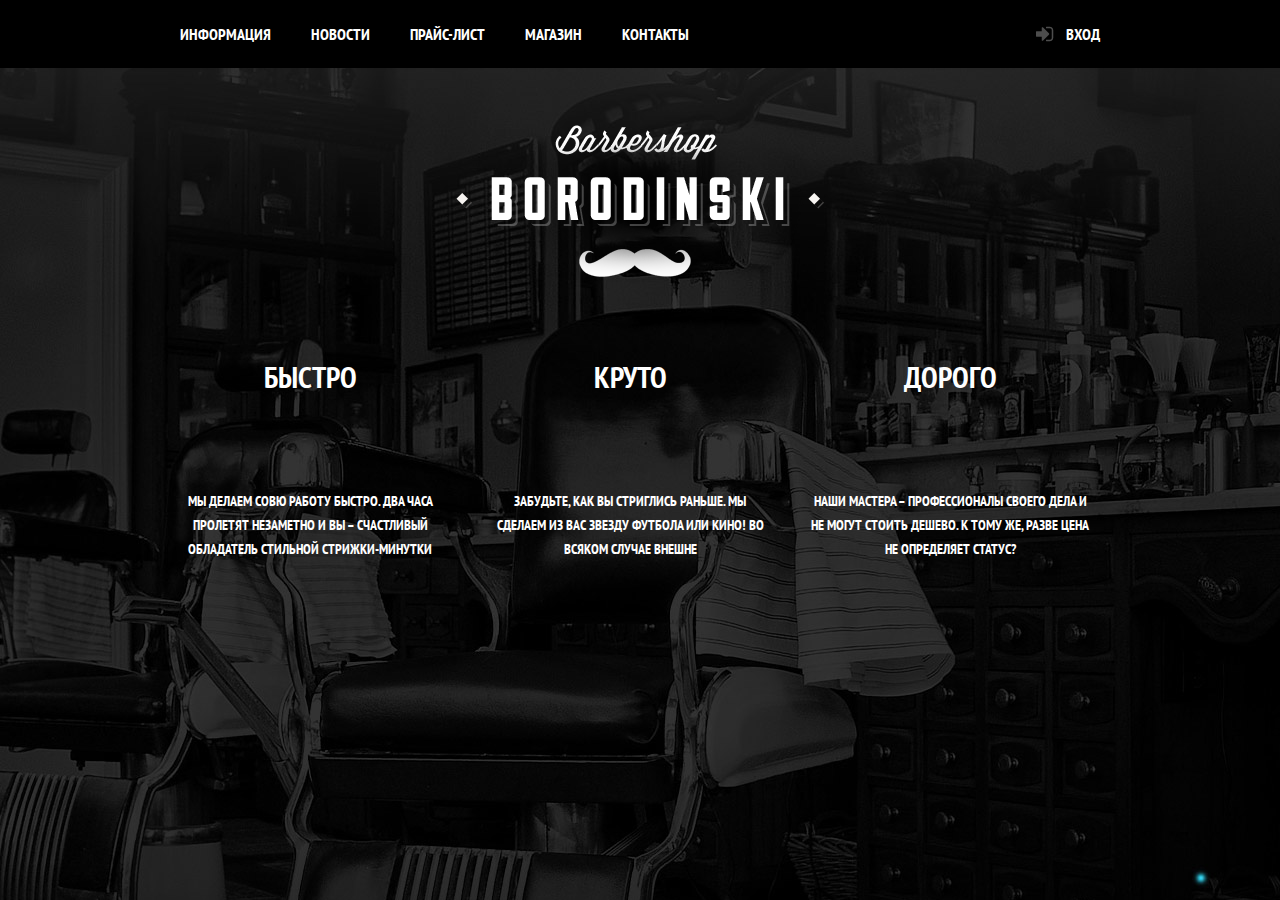
<file: barbershop final/index.html>
<!DOCTYPE html>
<html lang="ru">
<head>
    <meta charset="UTF-8">
    <title>Барбершоп Бородинский</title>
    <link rel="stylesheet" href="css/normalize.css">
    <link rel="stylesheet" href="css/main.css">
    <link href="https://fonts.googleapis.com/css?family=PT+Sans+Narrow:400,700&amp;subset=cyrillic" rel="stylesheet">
</head>
<body>
<header class="main-header">
    <div class="container clearfix">
        <nav class="main-menu">
            <ul>
                <li><a href="#">Информация</a></li>
                <li><a href="#">Новости</a></li>
                <li><a href="#">Прайс-лист</a></li>
                <li><a href="#">Магазин</a></li>
                <li><a href="#">Контакты</a></li>
            </ul>
        </nav>
        <div class="userblock">
            <a href="#">Вход</a>
        </div>
    </div>
</header>
<main class="container">
    <div class="logo">
        <img src="img/logo.png" alt="Бородинский">
    </div>
    <div class="promo clearfix">
        <div class="promo-item">
            <h2>Быстро</h2>
            <p>Мы делаем совю работу быстро. Два часа пролетят незаметно и вы &ndash; счастливый обладатель стильной стрижки-минутки</p>
        </div>
        <div class="promo-item">
            <h2>Круто</h2>
            <p>Забудьте, как вы стриглись раньше. Мы сделаем из вас звезду футбола или кино! Во всяком случае внешне</p>
        </div>
        <div class="promo-item">
            <h2>Дорого</h2>
            <p>Наши мастера &ndash; профессионалы своего дела и не могут стоить дешево. К тому же, разве цена не определяет статус?</p>
        </div>
    </div>
</main>
<footer>

</footer>

</body>
</html>
</file>
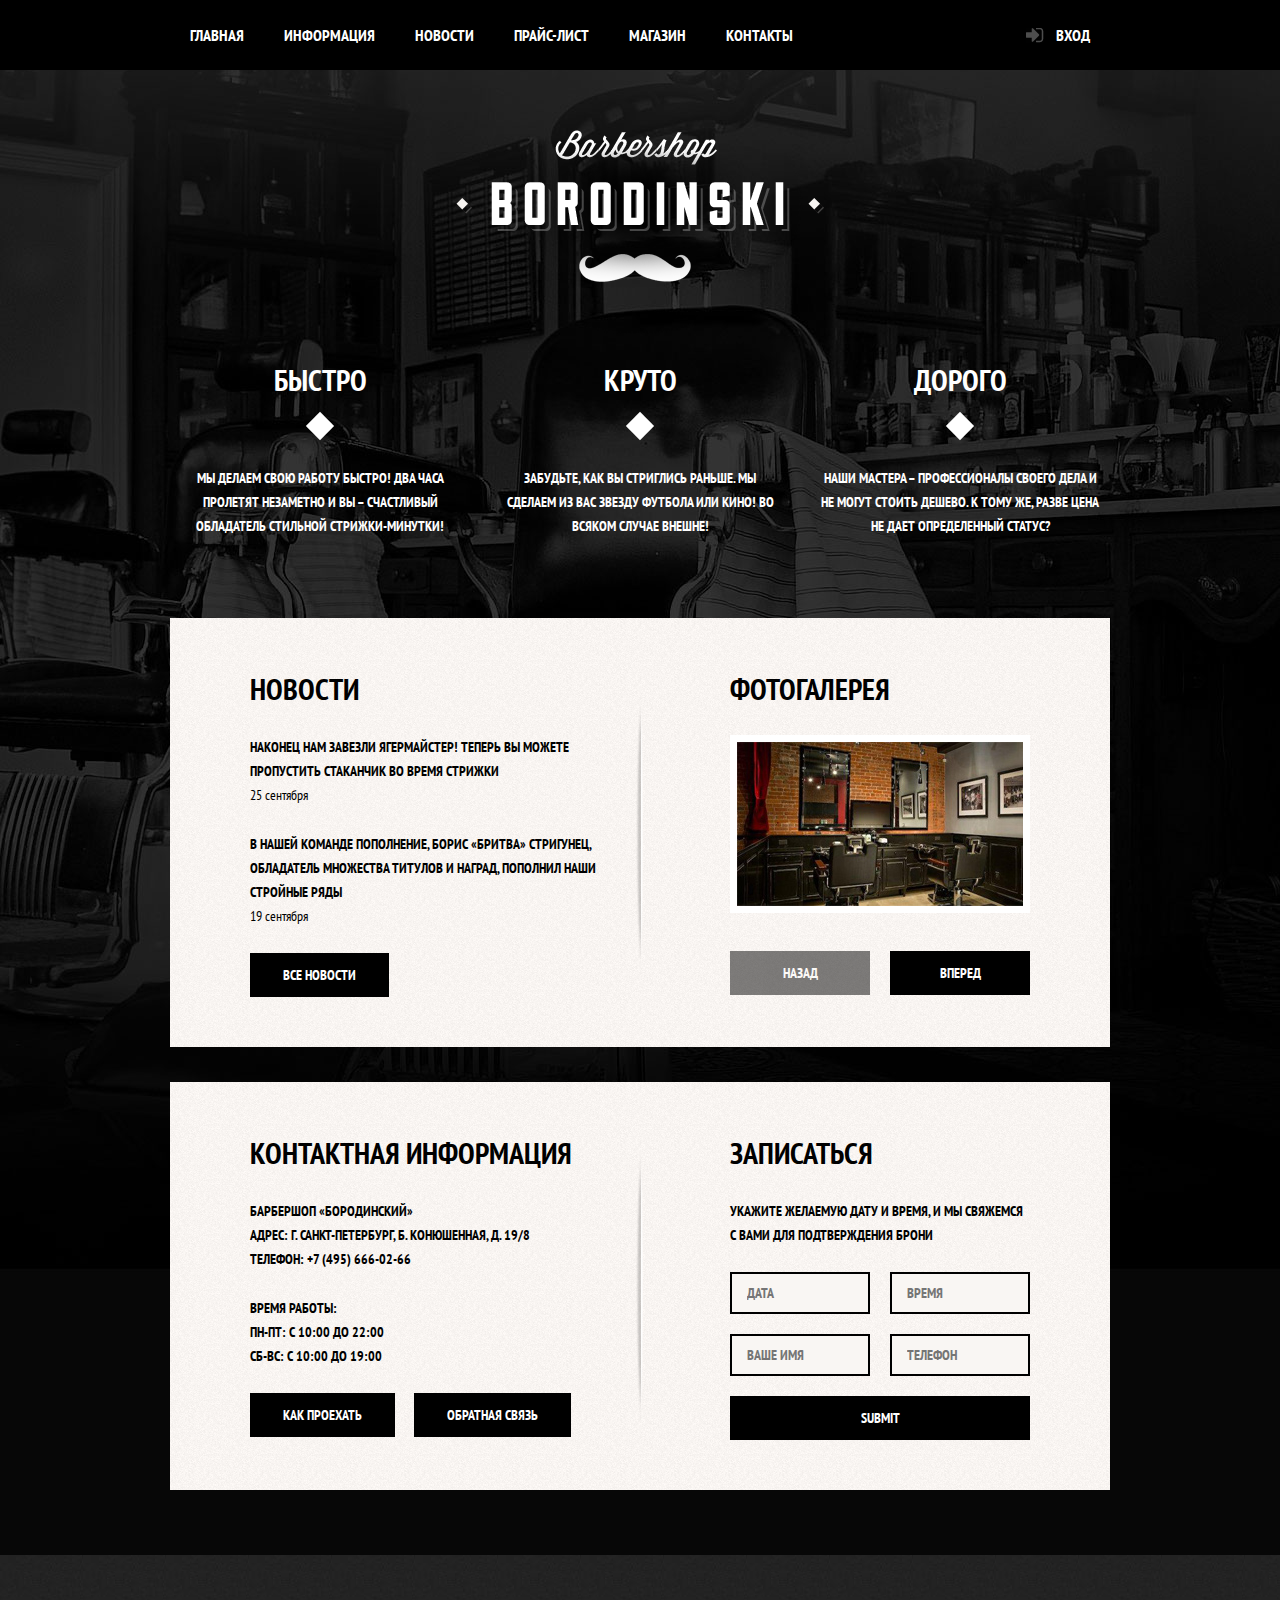
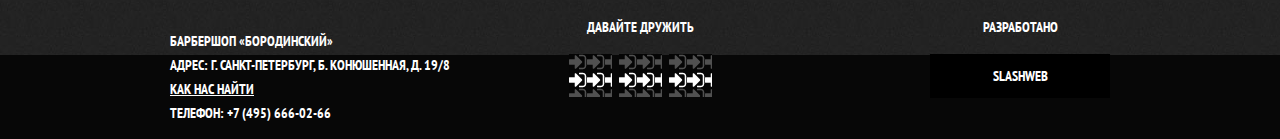
<file: barbershop_phpstorm/index.html>
<!DOCTYPE html>
<html lang="ru">
<head>
    <meta charset="UTF-8">
    <title>Барбершоп Бородинский</title>
    <link href="https://fonts.googleapis.com/css?family=PT+Sans+Narrow:400,700&amp;subset=cyrillic" rel="stylesheet">
    <link rel="stylesheet" href="css/normalize.css">
    <link rel="stylesheet" href="css/main.css">
</head>
<body>
<header class="index-header">
    <div class="container clearfix">
        <nav class="index-menu">
            <ul>
                <li>
                    <a href="#">Главная</a>
                </li>
                <li>
                    <a href="#">Информация</a>
                </li>
                <li>
                    <a href="#">Новости</a>
                </li>
                <li>
                    <a href="#">Прайс-лист</a>
                </li>
                <li>
                    <a href="#">Магазин</a>
                </li>
                <li>
                    <a href="#">Контакты</a>
                </li>
            </ul>
        </nav>
        <div class="userblock">
            <a class="login" href="#">Вход</a>
        </div>
    </div>
</header>
<main class="container">
    <div class="index-logo">
        <img src="img/Logo.png" alt="Барбершоп">
    </div>
    <section class="promo clearfix">
        <div class="promo-block">
            <span class="promo-name">Быстро</span>
            <p>Мы делаем свою работу быстро! Два часа пролетят незаметно и вы &ndash; счастливый обладатель стильной
                стрижки-минутки!</p>
        </div>
        <div class="promo-block">
            <span class="promo-name">Круто</span>
            <p>Забудьте, как вы стриглись раньше. Мы сделаем из вас звезду футбола или кино! Во всяком случае
                внешне!</p>
        </div>
        <div class="promo-block">
            <span class="promo-name">Дорого</span>
            <p>Наши мастера &ndash; профессионалы своего дела и не могут стоить дешево. К тому же, разве цена не дает
                определенный статус?</p>
        </div>
    </section>
    <div class="index-info-block clearfix">
        <div class="info-block-left">
            <h2>Новости</h2>
            <ul class="news-preview">
                <li>
                    <p>Наконец нам завезли Ягермайстер! Теперь вы можете пропустить стаканчик во время стрижки</p>
                    <time datetime="2017-09-25">25 сентября</time>
                </li>
                <li>
                    <p>В нашей команде пополнение, Борис <q>Бритва</q> Стригунец, обладатель множества титулов и наград,
                        пополнил наши стройные ряды</p>
                    <time datetime="2017-09-19">19 сентября</time>
                </li>
            </ul>
            <a class="btn" href="#">Все новости</a>
        </div>
        <div class="info-block-right">
            <h2>Фотогалерея</h2>
            <div class="gallery">
                <figure class="gallery-content">
                    <img src="img/photo_1.jpg" alt="" width="286" height="164">
                </figure>
                <button class="btn gallery-prev" disabled>Назад</button>
                <button class="btn gallery-next">Вперед</button>
            </div>
        </div>
    </div>
    <div class="index-info-block clearfix">
        <div class="info-block-left">
            <h2>Контактная информация</h2>
            <p>
                Барбершоп <q>Бородинский</q><br>
                Адрес: г. Санкт-Петербург, б. Конюшенная, д. 19/8<br>
                телефон: +7 (495) 666-02-66
            </p>
            <p>
                Время работы:<br>
                пн-пт: с 10:00 до 22:00<br>
                сб-вс: с 10:00 до 19:00
            </p>
            <a class="btn" href="#">Как проехать</a>
            <a class="btn" href="#">Обратная связь</a>
        </div>
        <div class="info-block-right">
            <h2>Записаться</h2>
            <p>Укажите желаемую дату и время, и мы свяжемся с вами для подтверждения брони</p>
            <form class="appointment-form" action="https://echo.htmlacademy.ru" method="post">
                <input name="date" value="" placeholder="Дата">
                <input name="time" value="" placeholder="Время">
                <input name="name" value="" placeholder="Ваше имя">
                <input name="tel" value="" placeholder="Телефон"><br>
                <input class="btn" type="submit" name="Отправить">
            </form>
        </div>
    </div>
</main>
<footer class="index-footer">
    <div class="container">
        <section class="footer-contacts">
            <p>
                Барбершоп <q>Бородинский</q><br>
                Адрес: г. Санкт-Петербург, б. Конюшенная, д. 19/8<br>
                <a href="#">Как нас найти</a><br>
                телефон: +7 (495) 666-02-66
            </p>
        </section>
        <section class="footer-social clearfix">
            <p>Давайте дружить</p>
            <a class="social-btn vk" href="#">Вконтакте</a>
            <a class="social-btn fb" href="#">Фейсбук</a>
            <a class="social-btn inst" href="#">Инстаграм</a>
        </section>
        <section class="footer-developed">
            <p>Разработано</p>
            <a class="btn" href="#">SLASHWEB</a>
        </section>
    </div>
</footer>
</body>
</html>
</file>
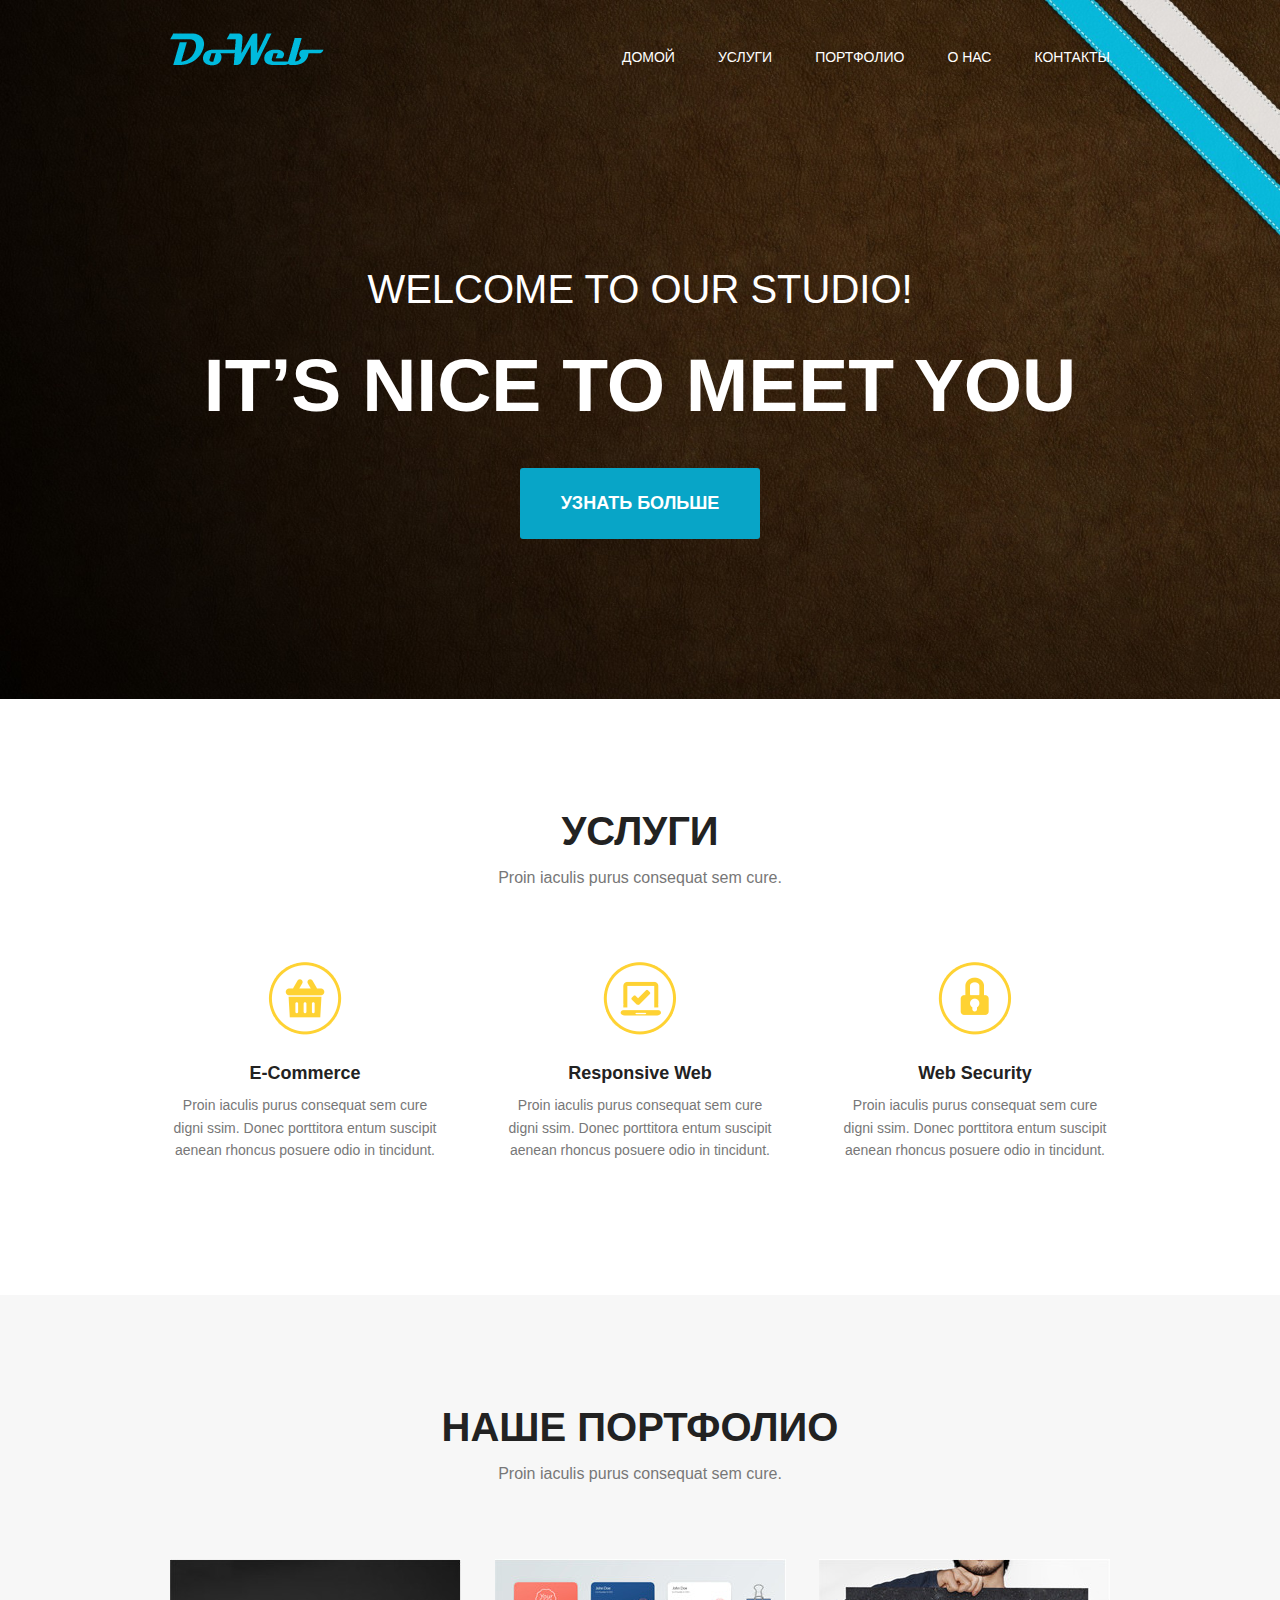
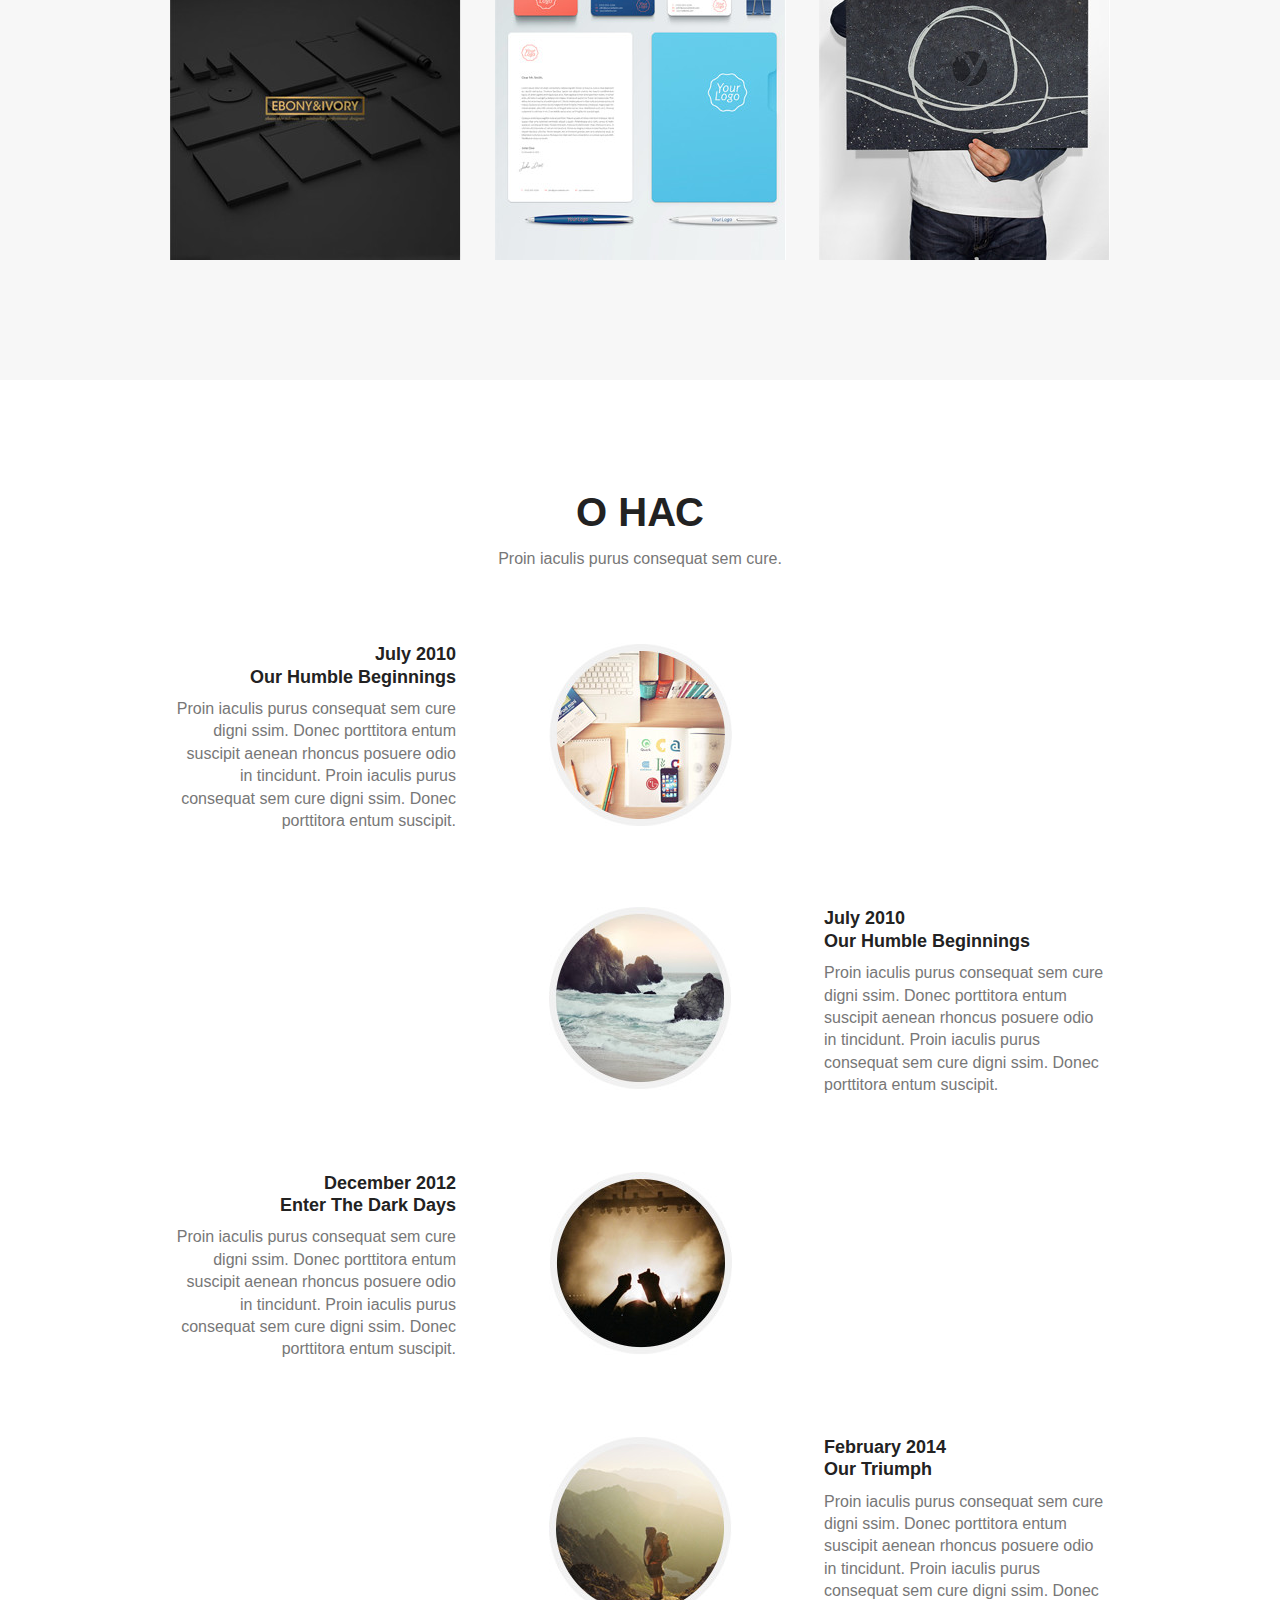
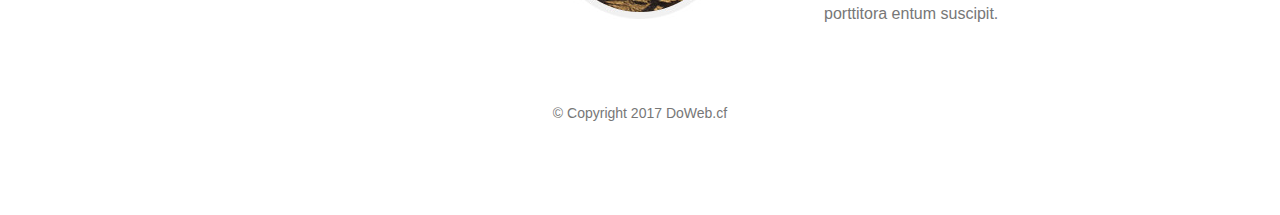
<file: wayup/index.html>
<!doctype html>
<html lang="ru">
<head>
    <meta charset="UTF-8">
    <title>DoWeb</title>
    <link rel="stylesheet" href="css/normalize.css">
    <link rel="stylesheet" href="css/main.css">
    <link rel="icon" href="img/favicon.png">
</head>
<body>

<header>
    <div class="container">
        <div class="heading clearfix">
            <img src="img/DoWeb.png" alt="DoWeb" class="logo">
            <nav>
                <ul class="menu">
                    <li>
                        <a href="#">Домой</a>
                    </li>
                    <li>
                        <a href="#services">Услуги</a>
                    </li>
                    <li>
                        <a href="#portfolio">Портфолио</a>
                    </li>
                    <li>
                        <a href="#about">О нас</a>
                    </li>
                    <li>
                        <a href="#footer">Контакты</a>
                    </li>
                </ul>
            </nav>
        </div>
        <div class="titles">
            <div class="titles-first">
                Welcome To Our Studio!
            </div>
            <h1>
                It’s nice to Meet you
            </h1>
        </div>
        <a href="#" class="btn">Узнать больше</a>
    </div>
</header>

<section id="services">
    <div class="container">
        <div class="names">
            <h2>
                Услуги
            </h2>
            <p>
                Proin iaculis purus consequat sem cure.
            </p>
        </div>
        <div class="services clearfix">
            <div class="services-item">
                <img src="img/icon1.png" alt="icon">
                <h3>
                    E-Commerce
                </h3>
                <p>
                    Proin iaculis purus consequat sem cure
                    digni ssim. Donec porttitora entum suscipit
                    aenean rhoncus posuere odio in tincidunt.
                </p>
            </div>
            <div class="services-item">
                <img src="img/icon2.png" alt="icon">
                <h3>
                    Responsive Web
                </h3>
                <p>
                    Proin iaculis purus consequat sem cure
                    digni ssim. Donec porttitora entum suscipit
                    aenean rhoncus posuere odio in tincidunt.
                </p>
            </div>
            <div class="services-item">
                <img src="img/icon3.png" alt="icon">
                <h3>
                    Web Security
                </h3>
                <p>
                    Proin iaculis purus consequat sem cure
                    digni ssim. Donec porttitora entum suscipit
                    aenean rhoncus posuere odio in tincidunt.
                </p>
            </div>
        </div>
    </div>
</section>
<section id="portfolio">
    <div class="container">
        <div class="names">
            <h2>
                Наше портфолио
            </h2>
            <p>
                Proin iaculis purus consequat sem cure.
            </p>
        </div>
        <div class="works clearfix">
            <img src="img/img1.jpg" alt="Работа">
            <img src="img/img2.jpg" alt="Работа">
            <img src="img/img3.jpg" alt="Работа">
        </div>
    </div>
</section>
<section id="about">
    <div class="container">
        <div class="names">
            <h2>
                О нас
            </h2>
            <p>
                Proin iaculis purus consequat sem cure.
            </p>
            <div class="date left clearfix">
                <div class="event">
                    <h3>
                        July 2010<br>
                        Our Humble Beginnings
                    </h3>

                    <p>
                        Proin iaculis purus consequat sem cure
                        digni ssim. Donec porttitora entum suscipit
                        aenean rhoncus posuere odio in tincidunt. Proin
                        iaculis purus consequat sem cure digni
                        ssim. Donec porttitora entum suscipit.
                    </p>
                </div>
                <div class="event-image">
                    <img src="img/about1.jpg" alt="event1">
                </div>
            </div>
            <div class="date right clearfix">
                <div class="event">
                    <h3>
                        July 2010<br>
                        Our Humble Beginnings
                    </h3>

                    <p>
                        Proin iaculis purus consequat sem cure
                        digni ssim. Donec porttitora entum suscipit
                        aenean rhoncus posuere odio in tincidunt. Proin
                        iaculis purus consequat sem cure digni
                        ssim. Donec porttitora entum suscipit.
                    </p>
                </div>
                <div class="event-image">
                    <img src="img/about2.jpg" alt="event2">
                </div>
            </div>
            <div class="date left clearfix">
                <div class="event">
                    <h3>
                        December 2012<br>
                        Enter The Dark Days
                    </h3>

                    <p>
                        Proin iaculis purus consequat sem cure
                        digni ssim. Donec porttitora entum suscipit
                        aenean rhoncus posuere odio in tincidunt. Proin
                        iaculis purus consequat sem cure digni
                        ssim. Donec porttitora entum suscipit.
                    </p>
                </div>
                <div class="event-image">
                    <img src="img/about3.jpg" alt="event3">
                </div>
            </div>
            <div class="date right clearfix">
                <div class="event">
                    <h3>
                        February 2014<br>
                        Our Triumph
                    </h3>

                    <p>
                        Proin iaculis purus consequat sem cure
                        digni ssim. Donec porttitora entum suscipit
                        aenean rhoncus posuere odio in tincidunt. Proin
                        iaculis purus consequat sem cure digni
                        ssim. Donec porttitora entum suscipit.
                    </p>
                </div>
                <div class="event-image">
                    <img src="img/about4.jpg" alt="event4">
                </div>
            </div>
        </div>
    </div>
</section>
<footer id="footer">
    <div class="container">
        <div>
            <p>
                <a href="http://doweb.cf/">&copy Copyright 2017 DoWeb.cf</a>
            </p>
        </div>

    </div>
</footer>

</body>
</html>


<!--Проверка гита-->
<!--Проверка гита2-->
</file>
<file: barbershop final/css/main.css>
body {
    font-family: 'PT Sans Narrow', sans-serif;
    background: #000000 url("../img/back-main.jpg") no-repeat center top;
    margin: 0;
    padding: 0;
    color: #ffffff;
    font-size: 14px;
    text-transform: uppercase;
}

.container {
    width: 960px;
    margin: 0 auto;
    padding: 0 10px;
}

.clearfix {
    content: "";
    display: table;
    clear: both;
}

.main-header {
    background: #000000;
    font-size: 0;
}

.main-menu {
    float: left;
}

.main-menu ul {
    margin: 0;
    padding: 0;
}

.main-menu li {
    display: inline-block;
    vertical-align: top;
    padding: 25px 20px;
}

.main-menu li:hover {
    background: #242424;
}

.main-menu a {
    text-decoration: none;
    font-size: 16px;
    color: white;
    font-weight: 700;
}

.userblock {
    float: right;
    position: relative;
}

.userblock a {
    text-decoration: none;
    font-size: 16px;
    color: white;
    font-weight: 700;
    display: block;
    padding: 25px 20px;
    padding-left: 50px;
}

.userblock:hover{
    background: #242424;
}

.userblock::before {
    content: "";
    width: 20px;
    height: 20px;
    position: absolute;
    top: 26px;
    left: 20px;
    background: url("../img/icon-login.png") no-repeat;
    opacity: 0.3;
}

.userblock:hover::before {
    opacity: 1;
}

.logo {
    width: 368px;
    height: 204px;
    padding-top: 57px;
    margin-left: auto;
    margin-right: auto;
}

.promo {
    margin-top: 31px;
}

.promo-item {
    float: left;
    width: 300px;
}

.promo-item:last-child {
    float: right;
}

.promo-item:nth-child(2) {
    margin-left: 20px;
    margin-right: 20px;
}

.promo-item h2 {
    margin: 0;
    font-size: 30px;
    font-weight: 700;
    text-align: center;
    padding-bottom: 80px;
}

.promo-item p {
    text-align: center;
    padding: 0 10px;
    font-size: 14px;
    line-height: 24px;
    font-weight: 700;
}
</file>
<file: barbershop_phpstorm/css/main.css>
html,
body {
    min-width: 960px;
    font-weight: 700;
    font-size: 14px;
    line-height: 24px;
    text-transform: uppercase;
    font-family: 'PT Sans Narrow', 'Arial', sans-serif;
    color: white;;
}

body {
    background: #000000 url(../img/background.jpg) no-repeat center top;
    /*подгонка фона под пиксельперфект*/
}

.container {
    width: 940px;
    padding: 0 10px;
    margin: 0 auto;
}

.index-menu {
    width: 780px;
    float: left;
}

.index-menu a {
    color: white;
    text-decoration: none;
    display: block;
    padding: 25px 20px;
}

.index-menu a:hover {
    background-color: #242424;
}

.index-menu li {
    display: inline-block;
    vertical-align: top;
    font-size: 16px;
    line-height: 20px;
}

.login {
    padding: 25px 20px;
    padding-left: 50px;
    font-size: 16px;
    line-height: 20px;
    color: #ffffff;
    text-decoration: none;
    display: inline-block;
    vertical-align: top;
    position: relative;
}

.login:hover {
    background-color: #242424;
}

.login::before {
    content: "";
    width: 18px;
    height: 18px;
    position: absolute;
    top: 28px;
    left: 20px;
    background: url(../img/sprite.png) no-repeat 0 -19px;
    opacity: 0.3;
    /*Разобраться с кнопкой логин и со спрайтом*/
}

.login:hover::before {
    opacity: 1;
}

.index-menu ul {
    margin: 0;
    padding: 0;
    list-style: none;
    font-size: 0;
}

.userblock {
    max-width: 140px;
    float: right;
}

.clearfix::after {
    content: "";
    display: table;
    clear: both;
}

.index-header {
    margin-bottom: 60px;
    color: white;
    background-color: black;
}

.index-logo {
    height: 204px;
    width: 368px;
    margin-right: auto;
    margin-left: auto;
    margin-bottom: 25px;
}

.promo-block {
    float: left;
    width: 300px;
    margin-right: 20px;
    text-align: center;
}

.promo-block:last-child {
    margin-right: 0;
}

.promo {
    margin-bottom: 80px;
}

.promo-name {
    position: relative;
    display: block;
    font-size: 30px;
    line-height: 42px;
    margin-bottom: 30px;
    padding-bottom: 35px;
}

.promo-name::after {
    content: "";
    position: absolute;
    bottom: 0;
    left: 50%;
    margin-left: -10px;
    display: block;
    width: 20px;
    height: 20px;
    background-color: white;
    transform: rotate(45deg);
}

.promo-block p {
    margin: 10px;
    margin-bottom: 0;
}

.index-info-block {
    padding: 50px 80px;
    margin-bottom: 35px;
    background: url("../img/info-block-shadow.png") no-repeat center, #f8f5f2 url("../img/background-white.jpg");
    color: #000000;
}

.index-info-block h2 {
    margin: 0;
    margin-bottom: 25px;
    font-size: 30px;
    line-height: 42px;
}

.news-preview {
    margin: 0;
    padding: 0;
    padding-right: 30px;
    list-style: none;
}

.news-preview li {
    margin-bottom: 25px;
}

.index-info-block p {
    margin: 0;
    margin-bottom: 25px;
}

.news-preview p {
    margin-bottom: 0;
}

.info-block-left {
    width: 380px;
    float: left;
}

.news-preview time {
    text-transform: none;
    font-weight: 400;
}

.info-block-right {
    width: 300px;
    float: right;
}

.btn {
    color: #ffffff;
    background-color: #000000;
    border: none;
    outline: none;
    cursor: pointer;
    font-weight: 700;
    font-size: 14px;
    line-height: 24px;
    font-family: 'PT Sans Narrow', 'Arial', sans-serif;
    text-transform: uppercase;
    text-decoration: none;
    display: inline-block;
    padding: 10px 33px;
    vertical-align: top;
    text-align: center;
    margin-right: 16px;
}

.btn:hover,
.btn:active {
    background-color: #663d15;
}

.btn.disabled,
.btn:disabled {
    cursor: default;
    opacity: 0.5;
}

.btn.disabled:hover,
.btn:disabled:hover {
    background-color: #000000;
}

.gallery-content {
    height: 164px;
    margin: 0;
    border: solid #ffffff 7px;
    background-color: #cccccc;
}

.gallery {
    position: relative;
    height: 260px;
}

.gallery-content img {
    width: 286px;
    height: 164px;
}

.gallery-prev {
    left: 0;
}

.gallery-next {
    right: 0;
}

.gallery .btn {
    position: absolute;
    bottom: 0;
    width: 140px;
    margin: 0;
}

.appointment-form input:not([type="submit"]) {
    float: left;
    width: 106px;
    margin-right: 20px;
    margin-bottom: 20px;
    padding: 7px 15px;
    font-size: inherit;
    line-height: inherit;
    font-family: inherit;
    color: #000000;
    text-transform: inherit;
    background-color: #f9f6f3;
    border: 2px solid #000000;
    outline: none;
    font-weight: 700;
}

.appointment-form input:nth-child(2n) {
    margin-right: 0;
}

.appointment-form .btn {
    clear: both;
    width: 100%;
}

.appointment-form input:focus {
    border: 2px solid #663d15;
}

.index-footer {
    margin-top: 65px;
    padding-top: 60px;
    padding-bottom: 40px;
    color: #ffffff;
    background: #232323 url("../img/background-footer.jpg");
}

.footer-contacts {
    float: left;
    width: 320px;
    margin-right: 60px;
}

.footer-contacts a {
    color: #ffffff;
}

.footer-contacts a:hover {
    text-decoration: none;
}

.footer-social {
    float: left;
    width: 180px;
    text-align: center;
    position: relative;
}

.footer-social p {
    margin: 0;
    margin-bottom: 15px;
}

.social-btn {
    display: inline-block;
    width: 43px;
    height: 43px;
    margin: 0 2px;
    font-size: 0;
    vertical-align: top;
    text-decoration: none;
    background: #000000 url("../img/sprite.png");
}

.footer-developed {
    float: right;
    width: 180px;
}

.footer-developed p {
    margin: 0;
    margin-bottom: 15px;
    text-align: center;
}

.footer-developed .btn {
    margin-right: 0;
}

.footer-developed a {
    display: block;
}
</file>
<file: wayup/css/main.css>
body {
    font-family: Arial, sans-serif;
    color: #777777;
    font-size: 14px;
    margin: 0;
    padding: 0;
}

.clearfix:after {
    content: "";
    display: table;
    clear: both;
}

div {
    box-sizing: border-box;
}

.container {
    width: 940px;
    margin: 0 auto;
}

header {
    background: #777777 url("../img/myback.jpg") no-repeat center top / cover;
    padding-bottom: 160px;
}

.logo {
    margin-top: 33px;
    float: left;
}

nav {
    float: right;
    margin-top: 49px;
}

.menu {
    padding: 0;
    margin: 0;
    display: block;
}

.menu li {
    float: left;
    display: block;
    margin-right: 43px;
}

.menu li:last-child {
    margin-right: 0;
}

.menu a {
    color: #ffffff;
    text-decoration: none;
    text-transform: uppercase;
}

.menu a:hover {
    color: #08b9db;
}

.titles {
    width: 940px;
    margin:0 auto;
    text-align: center;
    color: #fff;
    margin-top: 200px;
}

.titles-first {
    font-size: 40px;
    text-transform: uppercase;

}

.titles h1 {
    font-size: 75px;
    padding: 0;
    margin-top: 30px;
    margin-bottom: 0;
    text-transform: uppercase;
}

.btn {
    display: block;
    width: 240px;
    padding: 25px 0;
    text-align: center;
    color: #ffffff;
    background-color: #08a5c7;
    border-radius: 3px;
    text-decoration: none;
    text-transform: uppercase;
    font-size: 18px;
    margin: 0 auto;
    font-weight: 700;
    margin-top: 40px;
    box-sizing: border-box;
 }

.btn:hover {
    color: white;
    background: #08b9db;
}

#services {
    padding-bottom: 120px;
}

.names {
    text-align: center;
    padding-top: 95px;
    margin-bottom: 75px;
}

.names h2 {
    margin: 0;
    font-size: 40px;
    line-height: 75px;
    color: #222222;
    text-transform: uppercase;
    font-weight: 700;
}
.names p {
    margin: 0;
    padding: 0;
    font-size: 16px;
}

.services {
    margin-top: 75px;

}

.services-item {
    width: 270px;
    float: left;
    text-align: center;
    margin-right: 65px;

}

.services-item h3 {
    font-size: 18px;
    margin-top: 25px;
    color: #222222;
    margin-bottom: 10px;
}

.services-item p {
    margin-top: 0;
    line-height: 1.6em;
}

.services-item:last-child {
    float: right;
    margin-right: 0;
}

#portfolio {
    background: #f7f7f7;
    padding-bottom: 120px;
}

#about {
    position: relative;
}

.works {
    margin-top: 75px;
}

.works img {
    float: left;
}

.works img:last-child {
    float: right;
}

.works img:nth-child(2) {
    margin-left: 34px;
}

.date {
    margin-top: 75px;
}

.left .event{
    display: inline-block;
    width: 286px;
    float: left;
    text-align: right;
    line-height: 1.6em;
    margin-right: 40px;
}

.event-image {
    position: absolute;
    left: 50%;
    margin-left: -91px;
}

.event h3 {
    font-size: 18px;
    margin-top: 0;
    color: #222222;
    margin-bottom: 10px;
}

.right .event{
    display: inline-block;
    width: 286px;
    float: right;
    text-align: left;
    line-height: 1.6em;
    margin-left: 40px;
}

footer {
    margin-top: 80px;
    padding-bottom: 80px;
}

footer p {
    font-size: 14px;
    text-align: center;
}

footer a {
    text-decoration: none;
    color: #777777;
}
</file>
